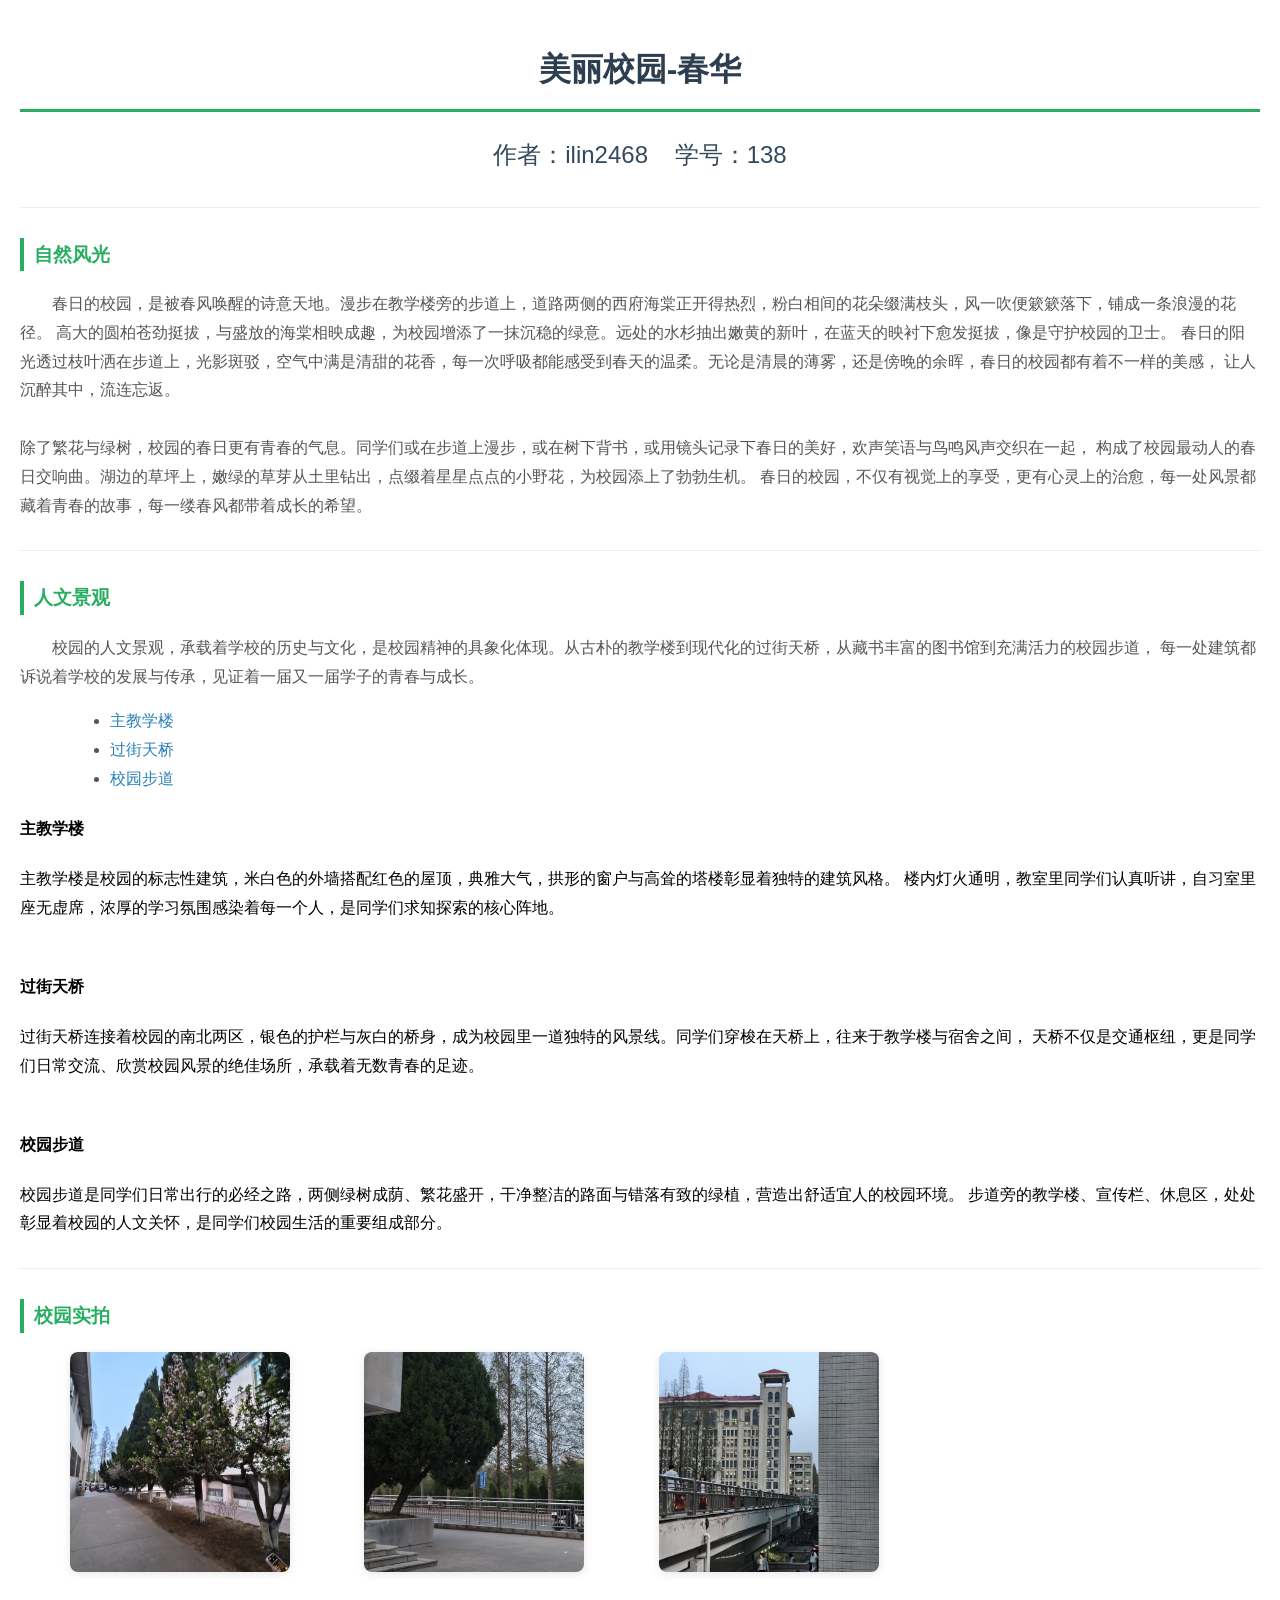
<file: lab1-2504-138-index.html>
<!DOCTYPE html>
<html lang="zh-CN">
<head>
    <meta charset="UTF-8">
    <title>美丽校园-春华</title>
    <style>
        .img-box {
            width: 220px;
            height: 220px;
            margin-left: 50px;
            display: inline-block;
            margin-right: 20px;
            overflow: hidden;
            border-radius: 8px;
            box-shadow: 0 2px 8px rgba(0,0,0,0.1);
        }
        .img-box img {
            width: 100%;
            height: 100%;
            object-fit: cover;
            transition: transform 0.3s;
        }
        .img-box img:hover {
            transform: scale(1.05);
        }
        body {
            margin: 0;
            padding: 20px;
            font-family: "Microsoft Yahei", sans-serif;
            line-height: 1.8;
        }
        h1 {
            text-align: center;
            color: #2c3e50;
            border-bottom: 3px solid #27ae60;
            padding-bottom: 10px;
        }
        h2 {
            text-align: center;
            color: #34495e;
            font-weight: normal;
        }
        h3 {
            color: #27ae60;
            border-left: 4px solid #27ae60;
            padding-left: 10px;
            margin-top: 30px;
        }
        p {
            text-indent: 2em;
            color: #555;
            font-size: 16px;
        }
        ul {
            margin-left: 50px;
            color: #555;
        }
        a {
            color: #2980b9;
            text-decoration: none;
        }
        a:hover {
            text-decoration: underline;
        }
        hr {
            border: none;
            border-top: 1px solid #eee;
            margin: 30px 0;
        }
    </style>
</head>
<body>
    <!-- 1. 一级标题+二级作者信息 -->
    <h1>美丽校园-春华</h1>
    <h2>作者：ilin2468 &nbsp;&nbsp; 学号：138</h2>
    <hr>

    <!-- 2. 自然风光（h3标题+p段落，每段≥300字） -->
    <h3 id="nature">自然风光</h3>
    <p>
        春日的校园，是被春风唤醒的诗意天地。漫步在教学楼旁的步道上，道路两侧的西府海棠正开得热烈，粉白相间的花朵缀满枝头，风一吹便簌簌落下，铺成一条浪漫的花径。
        高大的圆柏苍劲挺拔，与盛放的海棠相映成趣，为校园增添了一抹沉稳的绿意。远处的水杉抽出嫩黄的新叶，在蓝天的映衬下愈发挺拔，像是守护校园的卫士。
        春日的阳光透过枝叶洒在步道上，光影斑驳，空气中满是清甜的花香，每一次呼吸都能感受到春天的温柔。无论是清晨的薄雾，还是傍晚的余晖，春日的校园都有着不一样的美感，
        让人沉醉其中，流连忘返。
        <br><br>
        除了繁花与绿树，校园的春日更有青春的气息。同学们或在步道上漫步，或在树下背书，或用镜头记录下春日的美好，欢声笑语与鸟鸣风声交织在一起，
        构成了校园最动人的春日交响曲。湖边的草坪上，嫩绿的草芽从土里钻出，点缀着星星点点的小野花，为校园添上了勃勃生机。
        春日的校园，不仅有视觉上的享受，更有心灵上的治愈，每一处风景都藏着青春的故事，每一缕春风都带着成长的希望。
    </p>
    <hr>

    <!-- 3. 人文景观（h3标题+无序列表+锚点跳转） -->
    <h3 id="humanity">人文景观</h3>
    <p>
        校园的人文景观，承载着学校的历史与文化，是校园精神的具象化体现。从古朴的教学楼到现代化的过街天桥，从藏书丰富的图书馆到充满活力的校园步道，
        每一处建筑都诉说着学校的发展与传承，见证着一届又一届学子的青春与成长。
    </p>
    <!-- 无序列表+锚点跳转 -->
    <ul>
        <li><a href="#building">主教学楼</a></li>
        <li><a href="#bridge">过街天桥</a></li>
        <li><a href="#path">校园步道</a></li>
    </ul>
    <p>
        <h4 id="building">主教学楼</h4>
        主教学楼是校园的标志性建筑，米白色的外墙搭配红色的屋顶，典雅大气，拱形的窗户与高耸的塔楼彰显着独特的建筑风格。
        楼内灯火通明，教室里同学们认真听讲，自习室里座无虚席，浓厚的学习氛围感染着每一个人，是同学们求知探索的核心阵地。
        <br><br>
        <h4 id="bridge">过街天桥</h4>
        过街天桥连接着校园的南北两区，银色的护栏与灰白的桥身，成为校园里一道独特的风景线。同学们穿梭在天桥上，往来于教学楼与宿舍之间，
        天桥不仅是交通枢纽，更是同学们日常交流、欣赏校园风景的绝佳场所，承载着无数青春的足迹。
        <br><br>
        <h4 id="path">校园步道</h4>
        校园步道是同学们日常出行的必经之路，两侧绿树成荫、繁花盛开，干净整洁的路面与错落有致的绿植，营造出舒适宜人的校园环境。
        步道旁的教学楼、宣传栏、休息区，处处彰显着校园的人文关怀，是同学们校园生活的重要组成部分。
    </p>
    <hr>

    <!-- 4. 图片展示（div容器，3张实拍图，均匀横排） -->
    <h3 id="gallery">校园实拍</h3>
    <div class="img-box">
        <img src="campus1.jpg" alt="春日海棠步道">
    </div>
    <div class="img-box">
        <img src="campus2.jpg" alt="校园松柏水杉">
    </div>
    <div class="img-box">
        <img src="campus3.jpg" alt="主教学楼与天桥">
    </div>
</body>
</html>
</file>
